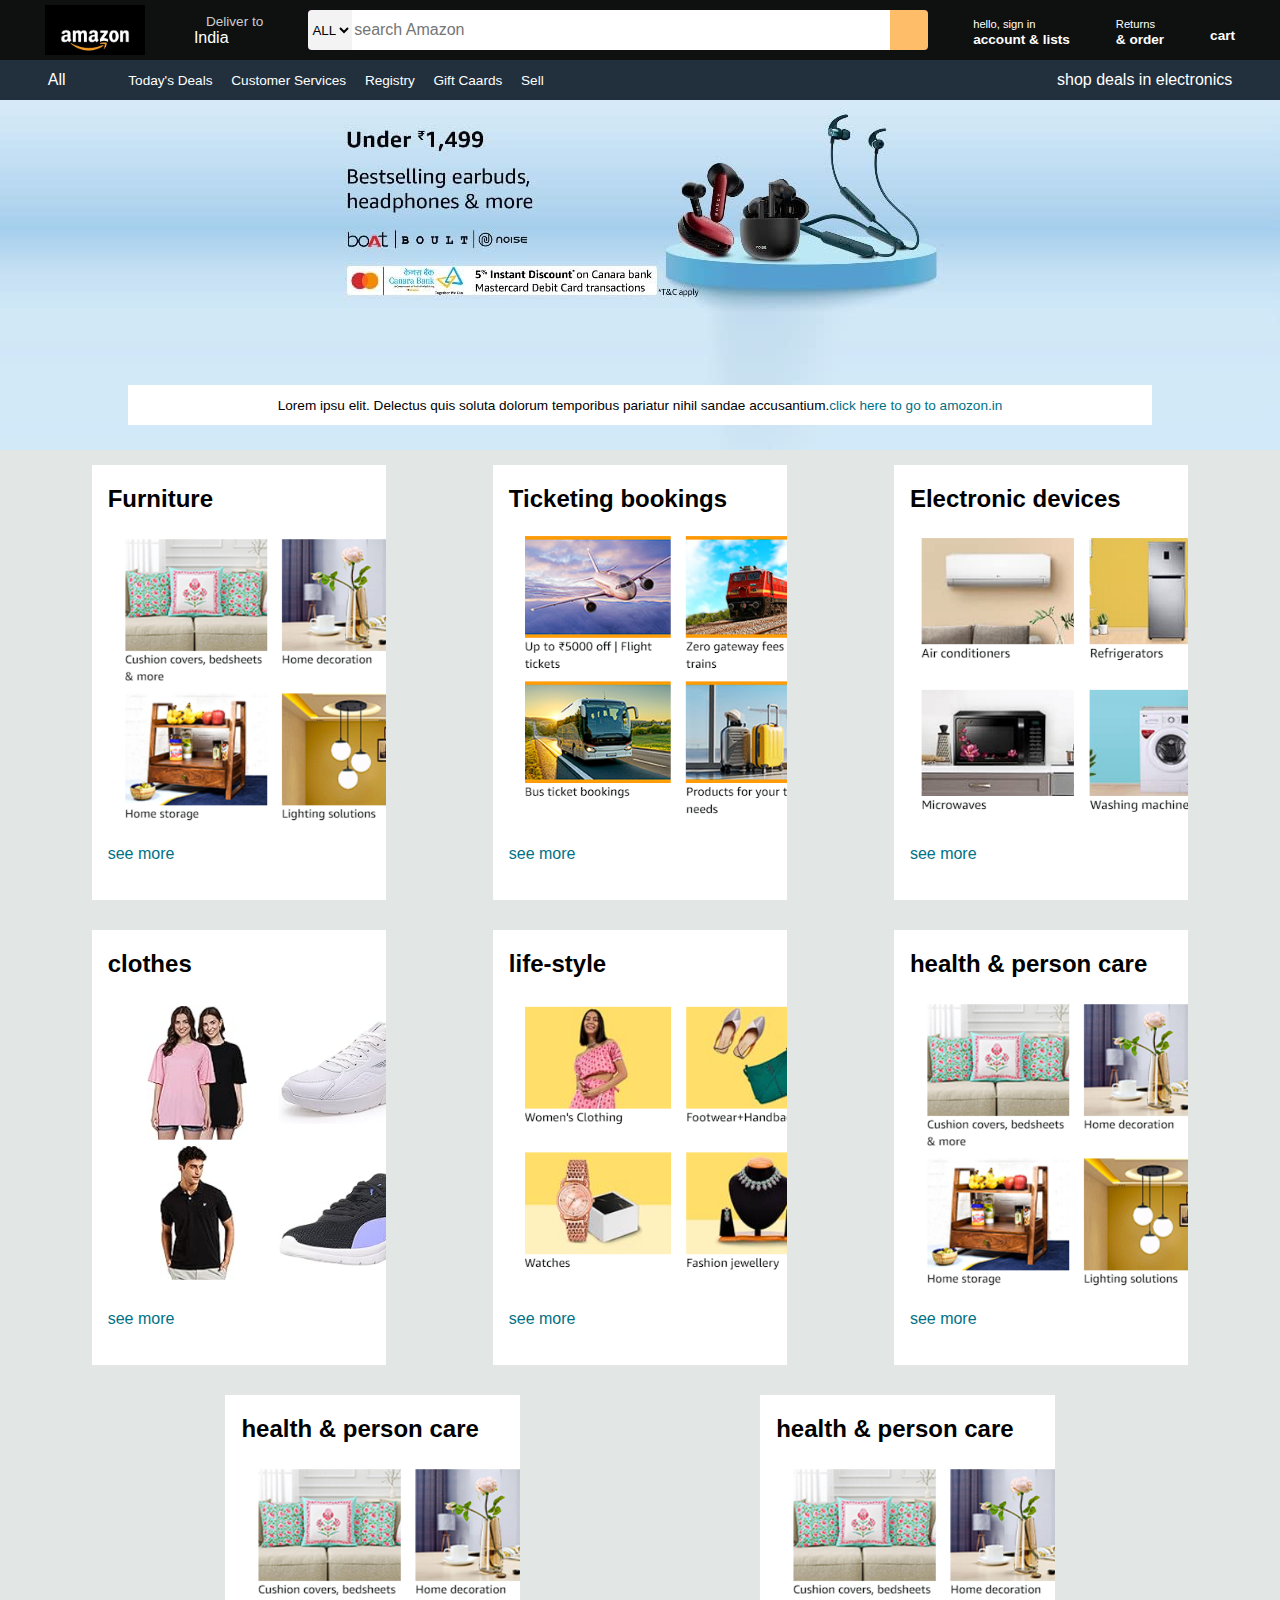
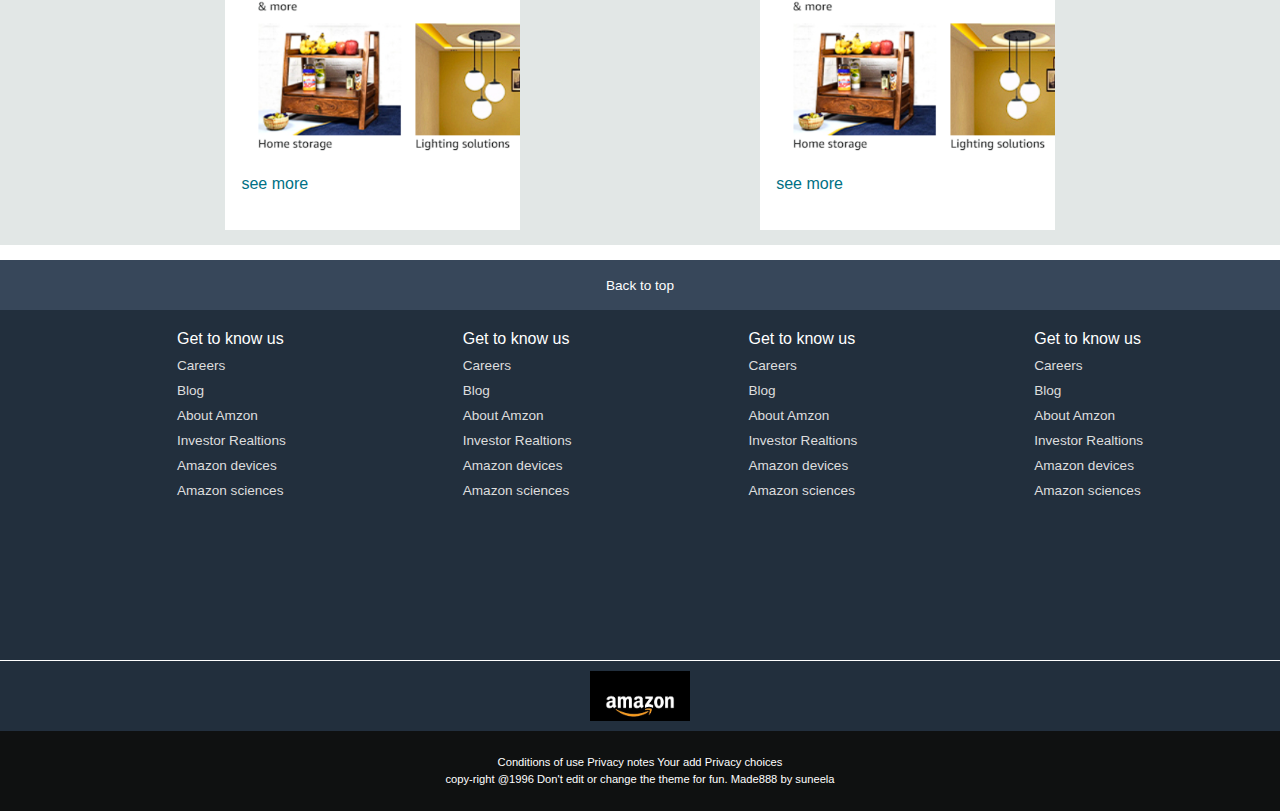
<file: index.html>
<!DOCTYPE html>
<html lang="en">

<head>
    <meta charset="UTF-8">
    <meta name="viewport" content="width=device-width, initial-scale=1.0">
    <title>Amozon clone</title>
    <link rel="stylesheet" href="https://cdnjs.cloudflare.com/ajax/libs/font-awesome/6.5.1/css/all.min.css"
        integrity="sha512-DTOQO9RWCH3ppGqcWaEA1BIZOC6xxalwEsw9c2QQeAIftl+Vegovlnee1c9QX4TctnWMn13TZye+giMm8e2LwA=="
        crossorigin="anonymous" referrerpolicy="no-referrer" />
    <link rel="stylesheet" href="style.css">
</head>

<body>
    <!-- <i class="fa-solid fa-user"></i> icons -->
    <header>
        <div class="navbar">
            <div class="nav-logo border">
                <div class="logo"></div>
            </div>

            <div class="nav-address border">
                <p class="address">Deliver to</p>
                <div class="add-icon">
                    <i class="fa-solid fa-location-dot"></i>
                    <p class="address2">India</p>
                </div>


            </div>
            <div class="nav-search">
                <select class="search-select">
                    <option>ALL</option>
                </select>
                <input placeholder="search Amazon " class="search-input">
                <div class="search-icon"><i class="fa-solid fa-magnifying-glass"></i>
                </div>
            </div>
            <div class="nav-singin  border">
                <p><span>hello, sign in</span></p>
                <p class="nav-second">account & lists</p>
            </div>
            <div class="nav-return border">
                <p><span>Returns</span></p>
                <p class="nav-second"> & order</p>
            </div>
            <div class="nav-cart border">
                <i class="fa-solid fa-cart-shopping"></i>
                cart
            </div>
        </div>
        <!-- panel -->
        <div class="panel">
            <div class="panel-all">
                <i class="fa-solid fa-bars"></i>
                All
            </div>
            <div class="panel-ops">
                <p>Today's Deals</p>
                <p>Customer Services</p>
                <p>Registry</p>
                <p>Gift Caards</p>
                <p>Sell</p>
            </div>
            <div class="panel-dels">
                shop deals in electronics
            </div>
        </div>
    </header>
    <!-- hero section -->
    <div class="hero-section">
        <div class="hero-message">
            Lorem ipsu elit. Delectus quis soluta dolorum temporibus pariatur nihil sandae accusantium.<a>click here to
                go to amozon.in</a>
        </div>
    </div>
    <div class="shop-section">
        <div class="box1 box">
<div class="box-content">
    <H2>Furniture</H2>
<div class="box-image" style="background-image: url('heath\ care.png');"></div>
    <p>see more</p>
</div>
        </div>
        <div class="box2 box"><div class="box-content">
            <H2>Ticketing bookings</H2>
        <div class="box-image" style="background-image: url('image-2.png');"></div>
            <p>see more</p>
        </div></div>
        <div class="box3 box"><div class="box-content">
            <H2>Electronic devices</H2>
        <div class="box-image" style="background-image: url('im10.png');"></div>
            <p>see more</p>
        </div></div>
        <div class="box4 box"><div class="box-content">
            <H2>clothes</H2>
        <div class="box-image" style="background-image: url('image-4.png');"></div>
            <p>see more</p>
        </div></div>
        <div class="box1 box">
<div class="box-content">
    <H2>life-style</H2>
<div class="box-image" style="background-image: url('im6.png');"></div>
    <p>see more</p>
</div>
        </div>
        <div class="box2 box"><div class="box-content">
            <H2>health & person care</H2>
        <div class="box-image" style="background-image: url('heath\ care.png');"></div>
            <p>see more</p>
        </div></div>
        <div class="box3 box"><div class="box-content">
            <H2>health & person care</H2>
        <div class="box-image" style="background-image: url('heath\ care.png');"></div>
            <p>see more</p>
        </div></div>
        <div class="box4 box"><div class="box-content">
            <H2>health & person care</H2>
        <div class="box-image" style="background-image: url('heath\ care.png');"></div>
            <p>see more</p>
        </div></div>
    </div>
    <!-- end -->
    <footer>
<div class="footer-panel1">
    Back to top
</div>
<div class="fot-panel-2">
    <ul>
        <p>Get to know us</p>
        <a>Careers</a>
        <a>Blog</a>
        <a>About Amzon</a>
        <a>Investor Realtions</a>
        <a>Amazon devices</a>
        <a>Amazon sciences</a>
    </ul>
    <ul>
        <p>Get to know us</p>
        <a>Careers</a>
        <a>Blog</a>
        <a>About Amzon</a>
        <a>Investor Realtions</a>
        <a>Amazon devices</a>
        <a>Amazon sciences</a>
    </ul>
    <ul>
        <p>Get to know us</p>
        <a>Careers</a>
        <a>Blog</a>
        <a>About Amzon</a>
        <a>Investor Realtions</a>
        <a>Amazon devices</a>
        <a>Amazon sciences</a>
    </ul>
    <ul>
        <p>Get to know us</p>
        <a>Careers</a>
        <a>Blog</a>
        <a>About Amzon</a>
        <a>Investor Realtions</a>
        <a>Amazon devices</a>
        <a>Amazon sciences</a>
    </ul>
</div>
<div class="fot-panel3">
    <div class="logo"></div>
</div>

<div class="fot-panel4">
    <div class="pages">
        <a>Conditions of use</a>
        <a>Privacy notes</a>
        <a> Your add Privacy choices</a>
    </div>
    <div class="copy-right">copy-right @1996 Don't edit or change the theme for fun. Made888 by suneela</div>
</div>
    </footer>
</body>

</html>
</file>
<file: style.css>
* {
    margin: 0;

    font-family: Arial;
    border: border-box;
}

.navbar {
    height: 60px;
    background-color: #0f1111;
    color: white;
    display: flex;
    align-items: center;
    justify-content: space-evenly;
}

.nav-logo {
    height: 50px;
    width: 100px;
    /* display: flex; */
}

.logo {
    background-image: url(logo.png);
    height: 50px;
    width: 100%;
    background-size: cover;
}

.border {
    border: 1.5px solid transparent;
}

.border:hover {
    border: 1.5px solid white;
}

/* box2 */
.address {
    color: #cccccc;
    font-size: 0.85rem;
    margin-left: 15px;
}

.address2 {
    /* color: white; */
    font-size: 1rem;
    margin-left: 3px;
}

.add-icon {
    display: flex;
    align-items: center;
}

/* box-3 search box */
.nav-search {
    display: flex;
    justify-content: space-evenly;
    background-color: purple;
    width: 620px;
    height: 40px;
    border-radius: 4px;
}

.search-select {
    background-color: #f3f3f3;
    width: 50px;
    text-align: center;
    border-top-left-radius: 4px;
    border-bottom-left-radius: 4px;
    border: none;
}

.search-input {
    width: 100%;
    font-size: 1em;
    border: none;
}

.search-icon {
    width: 45px;
    display: flex;
    justify-content: center;
    align-items: center;
    font-size: 1.2em;
    background-color: #febd68;
    border-top-right-radius: 4px;
    border-bottom-right-radius: 4px;
    color: #0f1111;
}

/* box4 */
span {
    font-size: 0.7em;


}

.nav-second {
    font-size: 0.85rem;
    font-weight: 700;
}

.nav-search:hover {
    border: 2px solid orange;
}

/* box6 */
.nav-cart i {
    font-size: 30px;
}

.nav-cart {
    font-size: 0.85em;
    font-weight: 700;
}

/* panel */
.panel {
    height: 40px;
    background-color: #222f3d;
    display: flex;
    color: white;
    align-items: center;
    justify-content: space-evenly;
}

.panel-ops p {
    display: inline;
    margin-left: 15px;
}

.panel-ops {
    width: 70%;
    font-size: 0.85rem;
}

.panel-deals {
    font-size: 0.95rem;
    font-weight: 700;
}

/* hero section
 */
.hero-section {
    background-image: url(hero1300x1200._CB572143637_.jpg);
    height: 350px;
    background-size: cover;
    display: flex;
    justify-content: center;
    align-items: flex-end;
}

.hero-message {
    background-color: white;
    color: black;
    height: 40px;
    display: flex;
    align-items: center;
    /* vertically center*/
    justify-content: center;
    font-size: 0.85rem;
    /* bottom: 25px;
position: relative; */
    width: 80%;
    margin: 25px;
}

.hero-message a {
    color: #007185;
    
}
.shop-section{
    display: flex;
    flex-wrap: wrap;
    justify-content: space-evenly;
    background-color: #e2e7e6;
}
/* shopping section */
.box{
    height: 400px;
    /* border: 2px solid black; */
    width: 23%;
  background-color: white;
    padding:20px 0px 15px;
margin: 15px;
}
.box-image{
    height: 300px;
    background-size: cover;
    margin-top: 1rem;
    margin-bottom: 1rem;
}
.box-content{
    margin-left: 1rem;
    margin-right: 0rem;

}
.box-content p{
    color: #007185;
}
/* footer */
footer{
margin-top: 15px;
}
.footer-panel1{
background-color: #37475a;
color: white;
height: 50px;
display: flex;
align-items: center;
justify-content: center;
font-size: 0.85rem;
}
.fot-panel-2{
    background-color: #222f3d;
    display: flex;
    color: white;
    height: 350px;
    justify-content: space-evenly;
}
ul{
    margin-top: 20px;
}
ul a{
    display: block;
    font-size: 0.85rem;
    margin-top: 10px;
    color: #dddddd;
}
.fot-panel3{
    background-color: #222f3d;
    color: white;
    border-top: 0.5px solid white;
    height: 70px;
    display: flex;
    justify-content: center;
    align-items: center;
}
.logo{
    background-image: url(logo.png);
    height: 50px;
  width: 100px;
    background-size: cover; 
}
.fot-panel4{
    background-color: #0f1111;
    color: white;
    /* display: flex;
    justify-content: center;
    align-items: center; */
    height: 80px;
    font-size: 0.7rem;
    text-align: center;
    
}
.pages{
    padding-top: 25px;
}
.copy-right{
padding-top: 5px;
}
</file>
